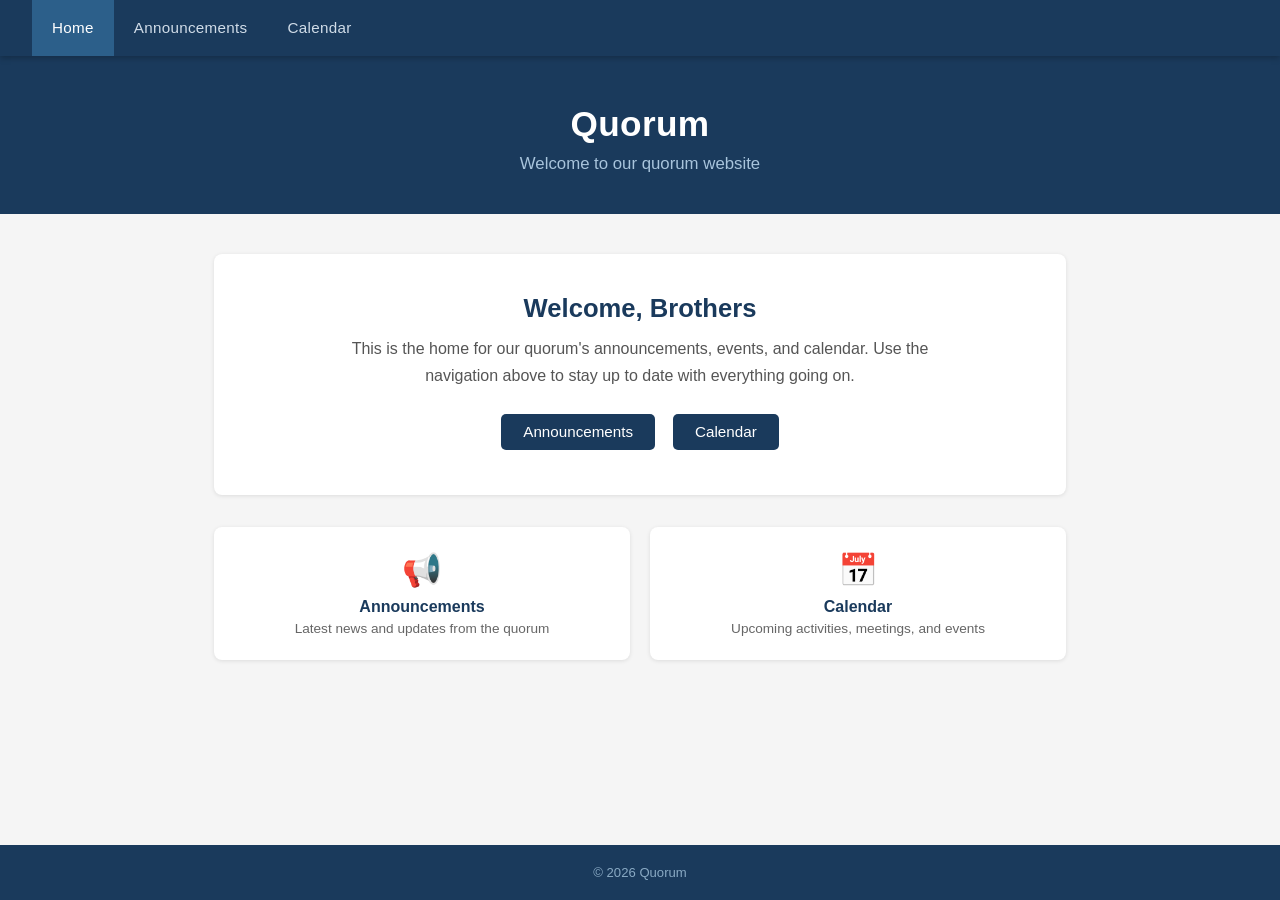
<file: index.html>
<!DOCTYPE html>
<html lang="en">
<head>
  <meta charset="UTF-8" />
  <meta name="viewport" content="width=device-width, initial-scale=1.0" />
  <title>Quorum – Home</title>
  <link rel="stylesheet" href="style.css" />
</head>
<body>

  <nav>
    <ul>
      <li><a href="index.html">Home</a></li>
      <li><a href="announcements.html">Announcements</a></li>
      <li><a href="calendar.html">Calendar</a></li>
    </ul>
  </nav>

  <header class="page-header">
    <h1>Quorum</h1>
    <p>Welcome to our quorum website</p>
  </header>

  <main>

    <section class="hero">
      <h2>Welcome, Brothers</h2>
      <p>
        This is the home for our quorum's announcements, events, and calendar.
        Use the navigation above to stay up to date with everything going on.
      </p>
      <a class="btn" href="announcements.html">Announcements</a>
      <a class="btn" href="calendar.html">Calendar</a>
    </section>

    <div class="quick-links">
      <a class="quick-link-card" href="announcements.html">
        <div class="icon">📢</div>
        <h3>Announcements</h3>
        <p>Latest news and updates from the quorum</p>
      </a>
      <a class="quick-link-card" href="calendar.html">
        <div class="icon">📅</div>
        <h3>Calendar</h3>
        <p>Upcoming activities, meetings, and events</p>
      </a>
    </div>

  </main>

  <footer>
    <p>&copy; <span id="year"></span> Quorum</p>
  </footer>

  <script src="script.js"></script>
  <script>document.getElementById('year').textContent = new Date().getFullYear();</script>
</body>
</html>
</file>
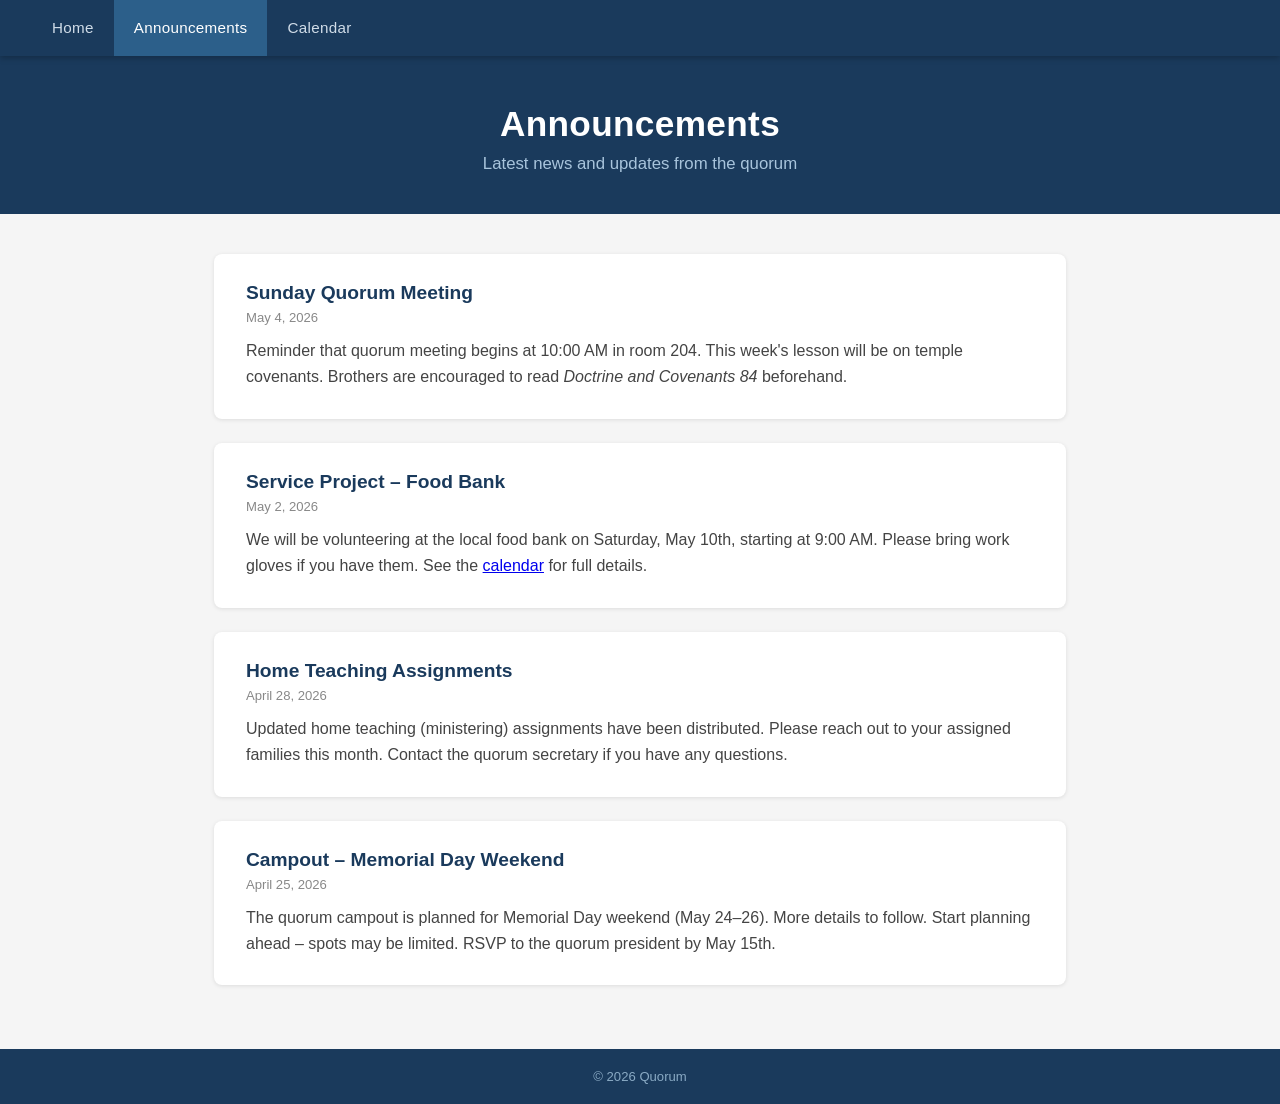
<file: announcements.html>
<!DOCTYPE html>
<html lang="en">
<head>
  <meta charset="UTF-8" />
  <meta name="viewport" content="width=device-width, initial-scale=1.0" />
  <title>Quorum – Announcements</title>
  <link rel="stylesheet" href="style.css" />
</head>
<body>

  <nav>
    <ul>
      <li><a href="index.html">Home</a></li>
      <li><a href="announcements.html">Announcements</a></li>
      <li><a href="calendar.html">Calendar</a></li>
    </ul>
  </nav>

  <header class="page-header">
    <h1>Announcements</h1>
    <p>Latest news and updates from the quorum</p>
  </header>

  <main>

    <!-- Add new announcements by copying the .card block below and updating the content -->

    <article class="card">
      <h2>Sunday Quorum Meeting</h2>
      <div class="meta">May 4, 2026</div>
      <p>
        Reminder that quorum meeting begins at 10:00 AM in room 204. This week's
        lesson will be on temple covenants. Brothers are encouraged to read
        <em>Doctrine and Covenants 84</em> beforehand.
      </p>
    </article>

    <article class="card">
      <h2>Service Project – Food Bank</h2>
      <div class="meta">May 2, 2026</div>
      <p>
        We will be volunteering at the local food bank on Saturday, May 10th,
        starting at 9:00 AM. Please bring work gloves if you have them. See the
        <a href="calendar.html">calendar</a> for full details.
      </p>
    </article>

    <article class="card">
      <h2>Home Teaching Assignments</h2>
      <div class="meta">April 28, 2026</div>
      <p>
        Updated home teaching (ministering) assignments have been distributed.
        Please reach out to your assigned families this month. Contact the quorum
        secretary if you have any questions.
      </p>
    </article>

    <article class="card">
      <h2>Campout – Memorial Day Weekend</h2>
      <div class="meta">April 25, 2026</div>
      <p>
        The quorum campout is planned for Memorial Day weekend (May 24–26). More
        details to follow. Start planning ahead – spots may be limited. RSVP to
        the quorum president by May 15th.
      </p>
    </article>

  </main>

  <footer>
    <p>&copy; <span id="year"></span> Quorum</p>
  </footer>

  <script src="script.js"></script>
  <script>document.getElementById('year').textContent = new Date().getFullYear();</script>
</body>
</html>
</file>
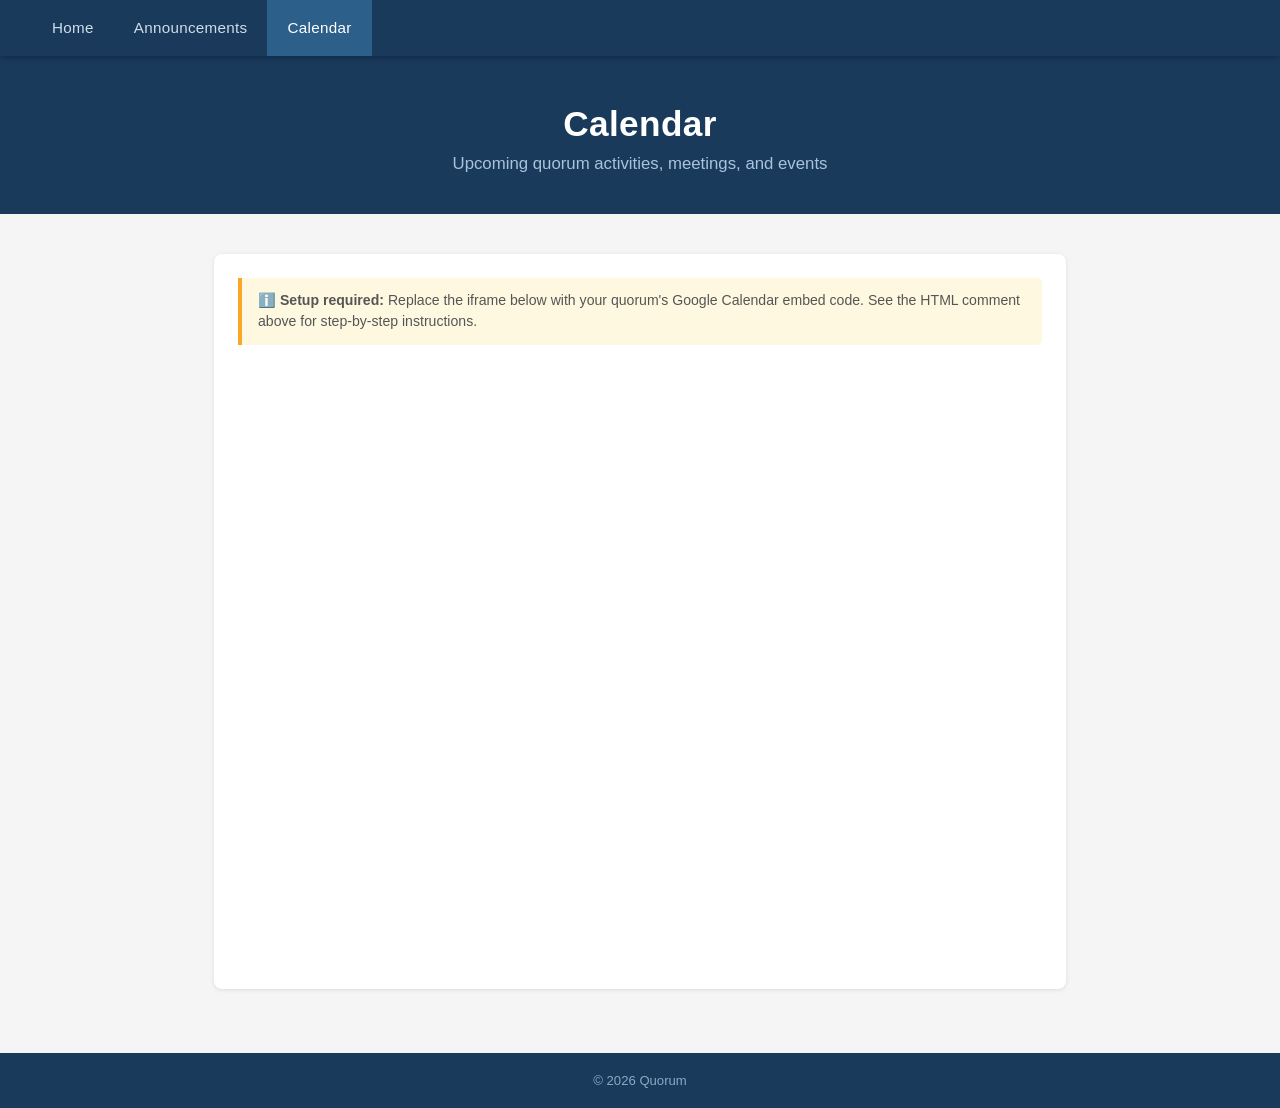
<file: calendar.html>
<!DOCTYPE html>
<html lang="en">
<head>
  <meta charset="UTF-8" />
  <meta name="viewport" content="width=device-width, initial-scale=1.0" />
  <title>Quorum – Calendar</title>
  <link rel="stylesheet" href="style.css" />
</head>
<body>

  <nav>
    <ul>
      <li><a href="index.html">Home</a></li>
      <li><a href="announcements.html">Announcements</a></li>
      <li><a href="calendar.html">Calendar</a></li>
    </ul>
  </nav>

  <header class="page-header">
    <h1>Calendar</h1>
    <p>Upcoming quorum activities, meetings, and events</p>
  </header>

  <main>

    <div class="calendar-container">
      <!--
        HOW TO CONNECT YOUR GOOGLE CALENDAR
        ====================================
        1. Open Google Calendar (calendar.google.com).
        2. In the left sidebar, find the calendar you want to embed, click the
           three-dot menu next to it, and choose "Settings and sharing".
        3. Scroll down to "Integrate calendar" and copy the
           "Embed code" (the full <iframe> snippet).
        4. Replace the <iframe> below with your copied embed code.
           Make sure to keep the style="..." attribute or add it so the iframe
           fills the full width (width="100%").

        The placeholder iframe below uses a public Google Calendar demo so the
        page renders correctly until you replace it.
      -->
      <p class="setup-note">
        ℹ️ <strong>Setup required:</strong> Replace the iframe below with your
        quorum's Google Calendar embed code. See the HTML comment above for
        step-by-step instructions.
      </p>

      <!--
        Replace the src value below with your calendar's embed src URL.
        Example src format:
          https://calendar.google.com/calendar/embed?src=YOUR_CALENDAR_ID%40group.calendar.google.com&ctz=America%2FDenver
      -->
     <iframe src="https://calendar.google.com/calendar/embed?src=benbrinkerhoff474%40gmail.com&ctz=America%2FDenver" style="border: 0" width="800" height="600" frameborder="0" scrolling="no"></iframe>
    </div>

  </main>

  <footer>
    <p>&copy; <span id="year"></span> Quorum</p>
  </footer>

  <script src="script.js"></script>
  <script>document.getElementById('year').textContent = new Date().getFullYear();</script>
</body>
</html>
</file>
<file: style.css>
/* ===== Reset & Base ===== */
*, *::before, *::after {
  box-sizing: border-box;
  margin: 0;
  padding: 0;
}

html {
  font-size: 16px;
  scroll-behavior: smooth;
}

body {
  font-family: 'Segoe UI', Arial, sans-serif;
  background: #f5f5f5;
  color: #222;
  min-height: 100vh;
  display: flex;
  flex-direction: column;
}

/* ===== Navigation ===== */
nav {
  background: #1a3a5c;
  padding: 0 2rem;
  position: sticky;
  top: 0;
  z-index: 100;
  box-shadow: 0 2px 6px rgba(0,0,0,0.25);
}

nav ul {
  list-style: none;
  display: flex;
  gap: 0;
  align-items: center;
  height: 3.5rem;
}

nav ul li a {
  display: block;
  padding: 0 1.25rem;
  height: 3.5rem;
  line-height: 3.5rem;
  color: #d0dce8;
  text-decoration: none;
  font-weight: 500;
  font-size: 0.95rem;
  letter-spacing: 0.02em;
  transition: background 0.2s, color 0.2s;
}

nav ul li a:hover,
nav ul li a.active {
  background: #2c5f8a;
  color: #fff;
}

/* ===== Page Header ===== */
.page-header {
  background: #1a3a5c;
  color: #fff;
  padding: 3rem 2rem 2.5rem;
  text-align: center;
}

.page-header h1 {
  font-size: 2.2rem;
  font-weight: 700;
  letter-spacing: 0.01em;
}

.page-header p {
  margin-top: 0.6rem;
  font-size: 1.05rem;
  color: #a8c4dc;
}

/* ===== Main Content ===== */
main {
  flex: 1;
  max-width: 900px;
  width: 100%;
  margin: 2.5rem auto;
  padding: 0 1.5rem;
}

/* ===== Cards ===== */
.card {
  background: #fff;
  border-radius: 8px;
  box-shadow: 0 1px 4px rgba(0,0,0,0.10);
  padding: 1.75rem 2rem;
  margin-bottom: 1.5rem;
}

.card h2 {
  font-size: 1.2rem;
  color: #1a3a5c;
  margin-bottom: 0.4rem;
}

.card .meta {
  font-size: 0.82rem;
  color: #888;
  margin-bottom: 0.8rem;
}

.card p {
  line-height: 1.65;
  color: #444;
}

/* ===== Home hero section ===== */
.hero {
  background: #fff;
  border-radius: 8px;
  box-shadow: 0 1px 4px rgba(0,0,0,0.10);
  padding: 2.5rem 2rem;
  text-align: center;
  margin-bottom: 2rem;
}

.hero h2 {
  font-size: 1.6rem;
  color: #1a3a5c;
  margin-bottom: 0.75rem;
}

.hero p {
  line-height: 1.7;
  color: #555;
  max-width: 600px;
  margin: 0 auto 1.25rem;
}

.btn {
  display: inline-block;
  background: #1a3a5c;
  color: #fff;
  padding: 0.6rem 1.4rem;
  border-radius: 5px;
  text-decoration: none;
  font-size: 0.95rem;
  margin: 0.3rem 0.4rem;
  transition: background 0.2s;
}

.btn:hover {
  background: #2c5f8a;
}

/* ===== Quick links on home ===== */
.quick-links {
  display: grid;
  grid-template-columns: repeat(auto-fit, minmax(220px, 1fr));
  gap: 1.25rem;
  margin-bottom: 2rem;
}

.quick-link-card {
  background: #fff;
  border-radius: 8px;
  box-shadow: 0 1px 4px rgba(0,0,0,0.10);
  padding: 1.5rem 1.25rem;
  text-align: center;
  text-decoration: none;
  color: inherit;
  transition: box-shadow 0.2s, transform 0.2s;
}

.quick-link-card:hover {
  box-shadow: 0 4px 12px rgba(0,0,0,0.15);
  transform: translateY(-2px);
}

.quick-link-card .icon {
  font-size: 2rem;
  margin-bottom: 0.6rem;
}

.quick-link-card h3 {
  font-size: 1rem;
  color: #1a3a5c;
  margin-bottom: 0.3rem;
}

.quick-link-card p {
  font-size: 0.85rem;
  color: #666;
}

/* ===== Calendar embed ===== */
.calendar-container {
  background: #fff;
  border-radius: 8px;
  box-shadow: 0 1px 4px rgba(0,0,0,0.10);
  padding: 1.5rem;
  margin-bottom: 1.5rem;
}

.calendar-container p.setup-note {
  background: #fff8e1;
  border-left: 4px solid #f9a825;
  padding: 0.75rem 1rem;
  border-radius: 0 5px 5px 0;
  font-size: 0.88rem;
  color: #555;
  margin-bottom: 1rem;
  line-height: 1.55;
}

.calendar-container iframe {
  width: 100%;
  border: none;
  border-radius: 4px;
  min-height: 600px;
}

/* ===== Footer ===== */
footer {
  background: #1a3a5c;
  color: #8aaac4;
  text-align: center;
  padding: 1.25rem 1rem;
  font-size: 0.82rem;
}

/* ===== Responsive ===== */
@media (max-width: 600px) {
  .page-header h1 {
    font-size: 1.6rem;
  }

  nav ul {
    justify-content: center;
  }

  nav ul li a {
    padding: 0 0.9rem;
    font-size: 0.88rem;
  }

  main {
    margin: 1.5rem auto;
  }
}
</file>
